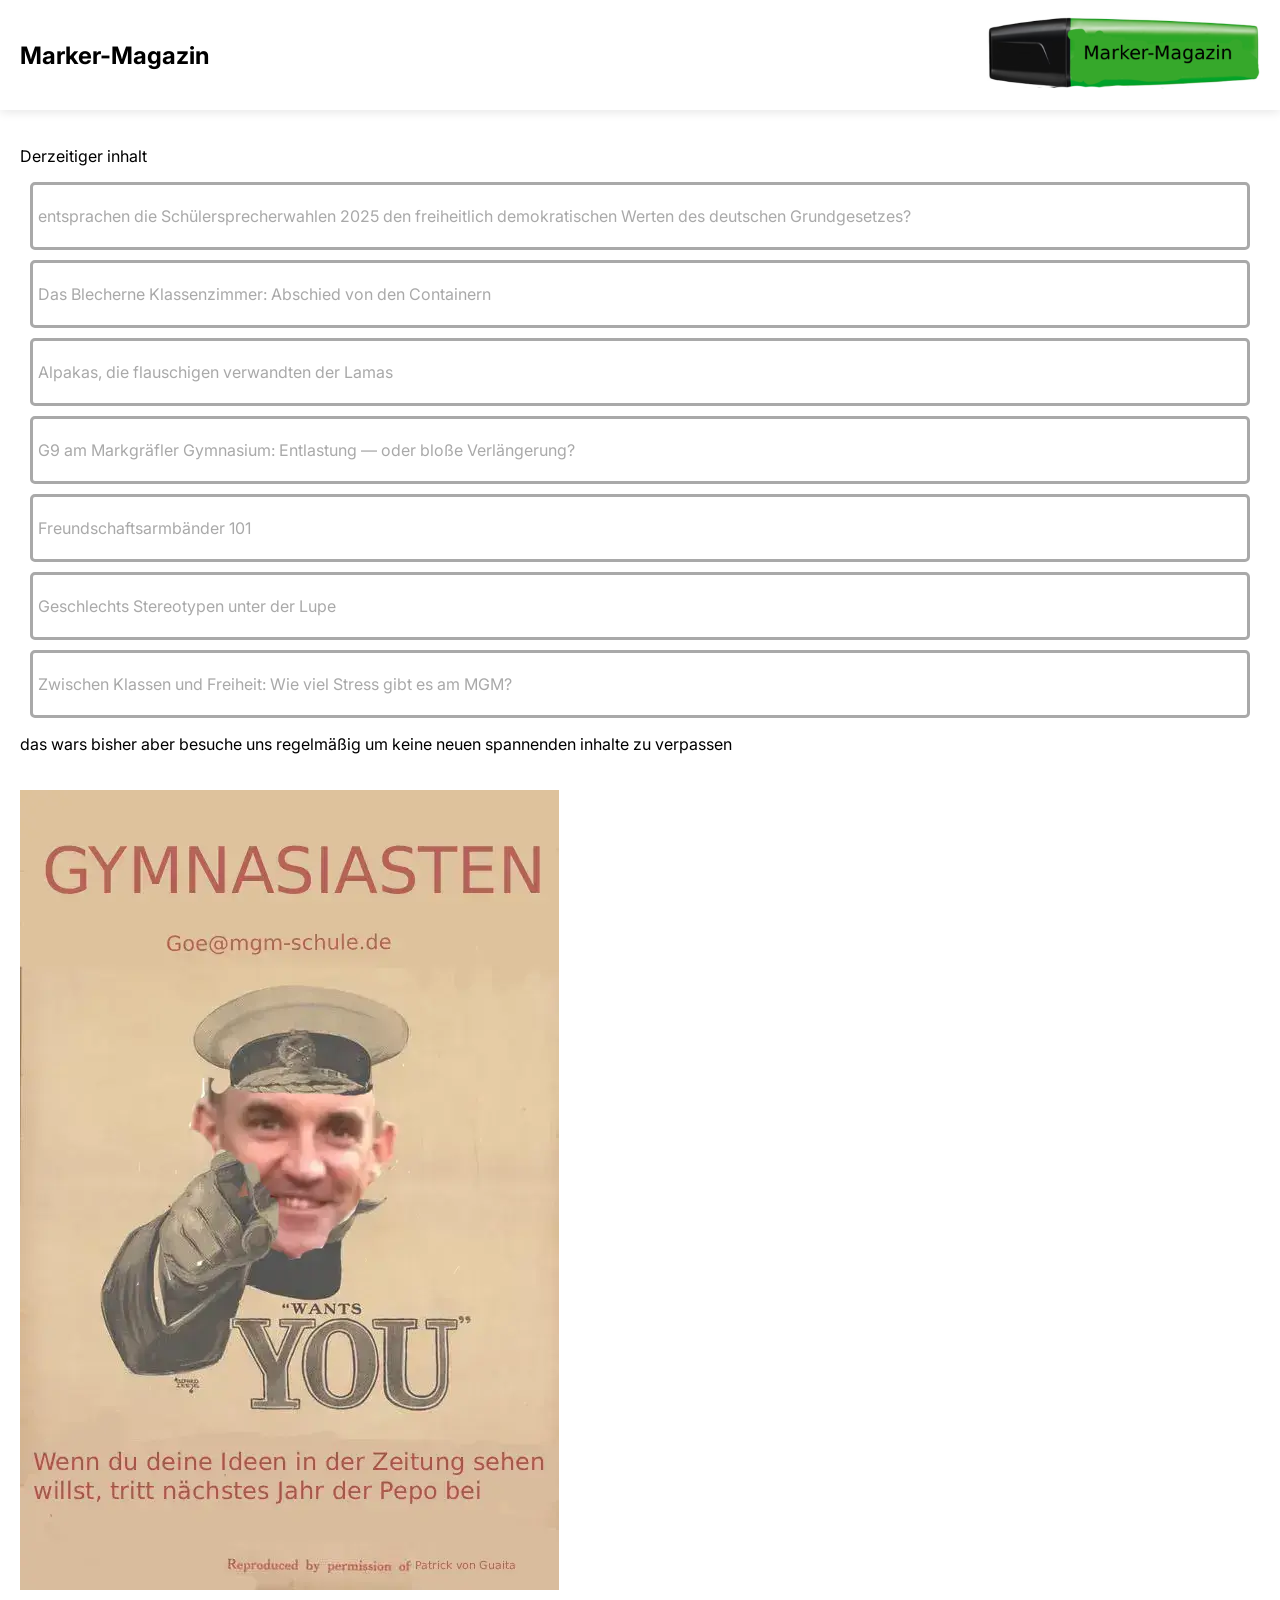
<file: index.html>
<!DOCTYPE html>
<html lang="de">
<head>
    <link href="https://fonts.googleapis.com/css2?family=Inter:wght@300;400;600&display=swap" rel="stylesheet">
    <meta charset="UTF-8">
    <meta http-equiv="X-UA-Compatible" content="IE=edge">
    <meta name="viewport" content="width=device-width, initial-scale=1.0">
    <title>Marker-Magazin</title>
    <link rel="stylesheet" href="Markermayo.css">
</head>

<body>

    <header>
        <h1>Marker-Magazin</h1>
        <img src="STABILO (2).jfif" alt="Marker-Magazin Logo" class="logo">
    </header>
    <main>
        <p>Derzeitiger inhalt</p>
                <div class="roundBox" onclick="window.location.href='schülersprecherwahlen25demokratischproblematisch.html'">
                    <p>entsprachen die Schülersprecherwahlen 2025 den freiheitlich demokratischen Werten des deutschen Grundgesetzes? </p>
                </div>
                <div class="roundBox" onclick="window.location.href='Dasblecherneklassenzimmer.html'">
                    <p> Das Blecherne Klassenzimmer: Abschied von den Containern</p>
                </div>
                <div class="roundBox" onclick="window.location.href='ALPAKAS.html'">
                    <p> Alpakas, die flauschigen verwandten der Lamas</p>
                </div>
                <div class="roundBox" onclick="window.location.href='G9ammgm.html'">
                    <p> G9 am Markgräfler Gymnasium: Entlastung — oder bloße Verlängerung?</p>
                </div>
                <div class="roundBox" onclick="window.location.href='freundschaftsarmband.html'">
                    <p>Freundschaftsarmbänder 101 </p>
                </div>
                <div class="roundBox" onclick="window.location.href='GeschlechtbasierteStereotypenunterderLupe.html'">
                    <p>Geschlechts Stereotypen unter der Lupe</p>
                </div>
                <!--<div class="roundBox" onclick="window.location.href='stimmendiebewegen.html'">
                    <p>Stimmen die bewegen</p>
                </div>-->
                <div class="roundBox" onclick="window.location.href='Stressammgm.html'">
                    <p>Zwischen Klassen und Freiheit: Wie viel Stress gibt es am MGM?</p>
                </div>
                <p>das wars bisher aber besuche uns regelmäßig um keine neuen spannenden inhalte zu verpassen</p>
        <img src="Britons. Join Your Country's Army!.jpg.jfif"
            alt="meme"
            class="side-image">



    
    </main>
</body>
</html>
</file>
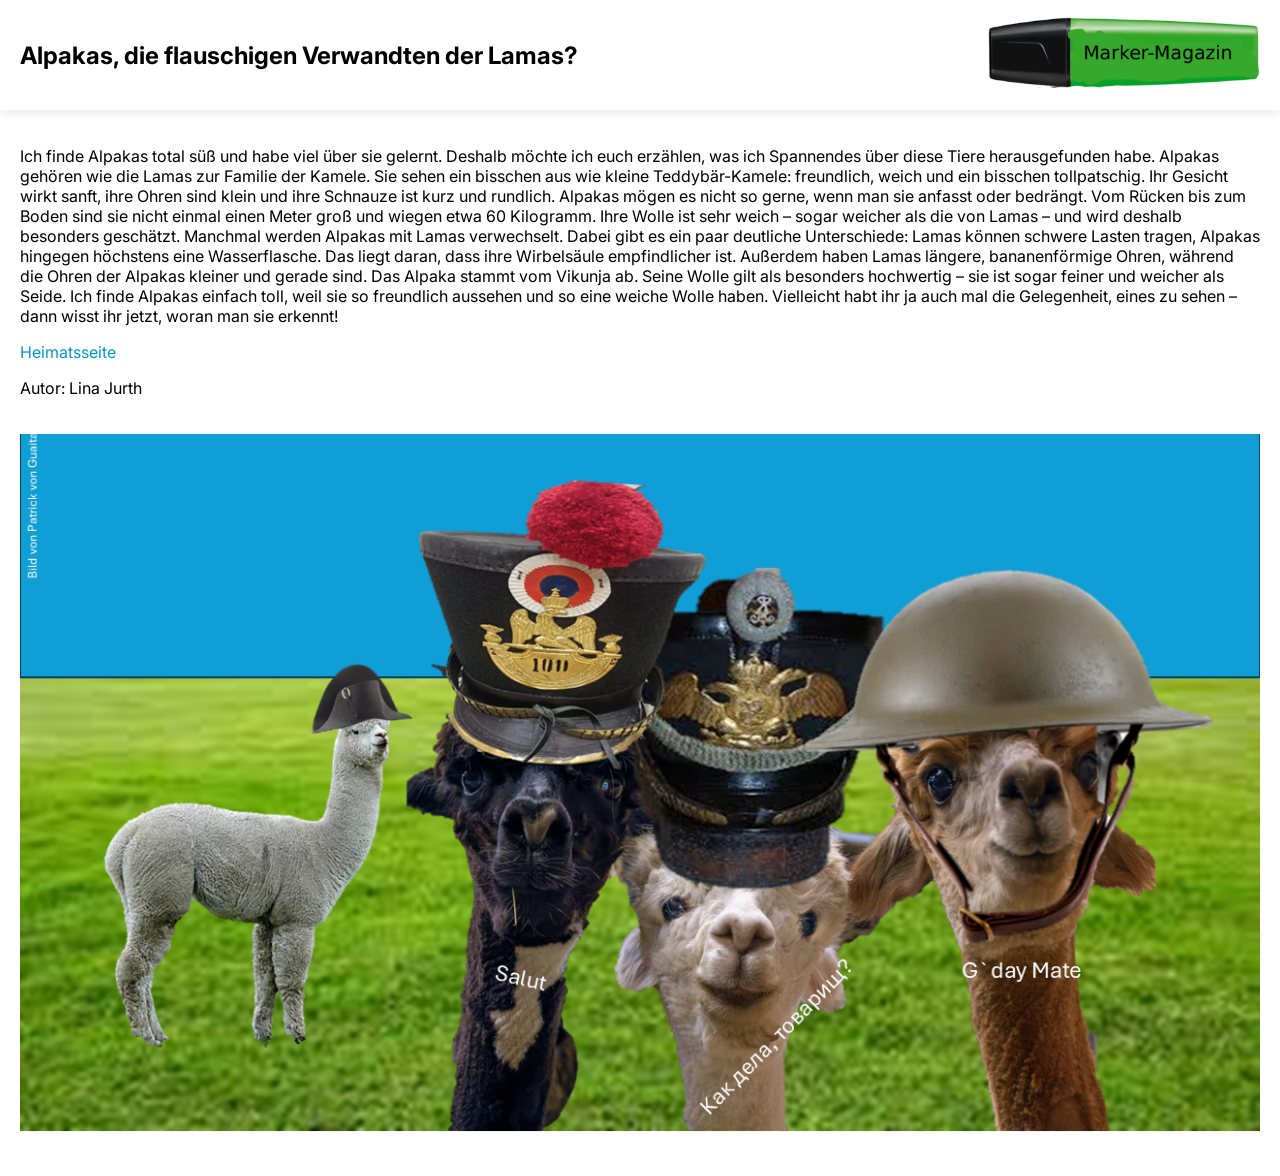
<file: ALPAKAS.HTML>
<!DOCTYPE html>
<html lang="de">
<head>
    <link href="https://fonts.googleapis.com/css2?family=Inter:wght@300;400;600&display=swap" rel="stylesheet">
    <meta charset="UTF-8">
    <meta http-equiv="X-UA-Compatible" content="IE=edge">
    <meta name="viewport" content="width=device-width, initial-scale=1.0">
    <title>Alpakas</title>
    <link rel="stylesheet" href="Markermayo.css">
</head>

<body>

    <header>
        <h1>Alpakas, die flauschigen Verwandten der Lamas?</h1>
        <img src="STABILO (2).jfif" alt="Marker-Magazin Logo" class="logo">
    </header>

    <main>
        <p>Ich finde Alpakas total süß und habe viel über sie gelernt. Deshalb möchte ich euch erzählen, was ich Spannendes über diese Tiere herausgefunden habe.
            Alpakas gehören wie die Lamas zur Familie der Kamele. Sie sehen ein bisschen aus wie kleine Teddybär-Kamele: freundlich, weich und ein bisschen tollpatschig. Ihr Gesicht wirkt sanft, ihre Ohren sind klein und ihre Schnauze ist kurz und rundlich.
            Alpakas mögen es nicht so gerne, wenn man sie anfasst oder bedrängt. Vom Rücken bis zum Boden sind sie nicht einmal einen Meter groß und wiegen etwa 60 Kilogramm. Ihre Wolle ist sehr weich – sogar weicher als die von Lamas – und wird deshalb besonders geschätzt.
            Manchmal werden Alpakas mit Lamas verwechselt. Dabei gibt es ein paar deutliche Unterschiede:
            Lamas können schwere Lasten tragen, Alpakas hingegen höchstens eine Wasserflasche. Das liegt daran, dass ihre Wirbelsäule empfindlicher ist. Außerdem haben Lamas längere, bananenförmige Ohren, während die Ohren der Alpakas kleiner und gerade sind.
            Das Alpaka stammt vom Vikunja ab. Seine Wolle gilt als besonders hochwertig – sie ist sogar feiner und weicher als Seide.
            Ich finde Alpakas einfach toll, weil sie so freundlich aussehen und so eine weiche Wolle haben. Vielleicht habt ihr ja auch mal die Gelegenheit, eines zu sehen – dann wisst ihr jetzt, woran man sie erkennt!
            </p>

        <p><a href = "Marker-Magazin.html"> Heimatsseite</a></p>
        <p>Autor: Lina Jurth</p>
        <img src="NAPOLEONDASALPAKA.png"
        alt="meme"
        class="side-image">


    </main>

</body>
</html>
</file>
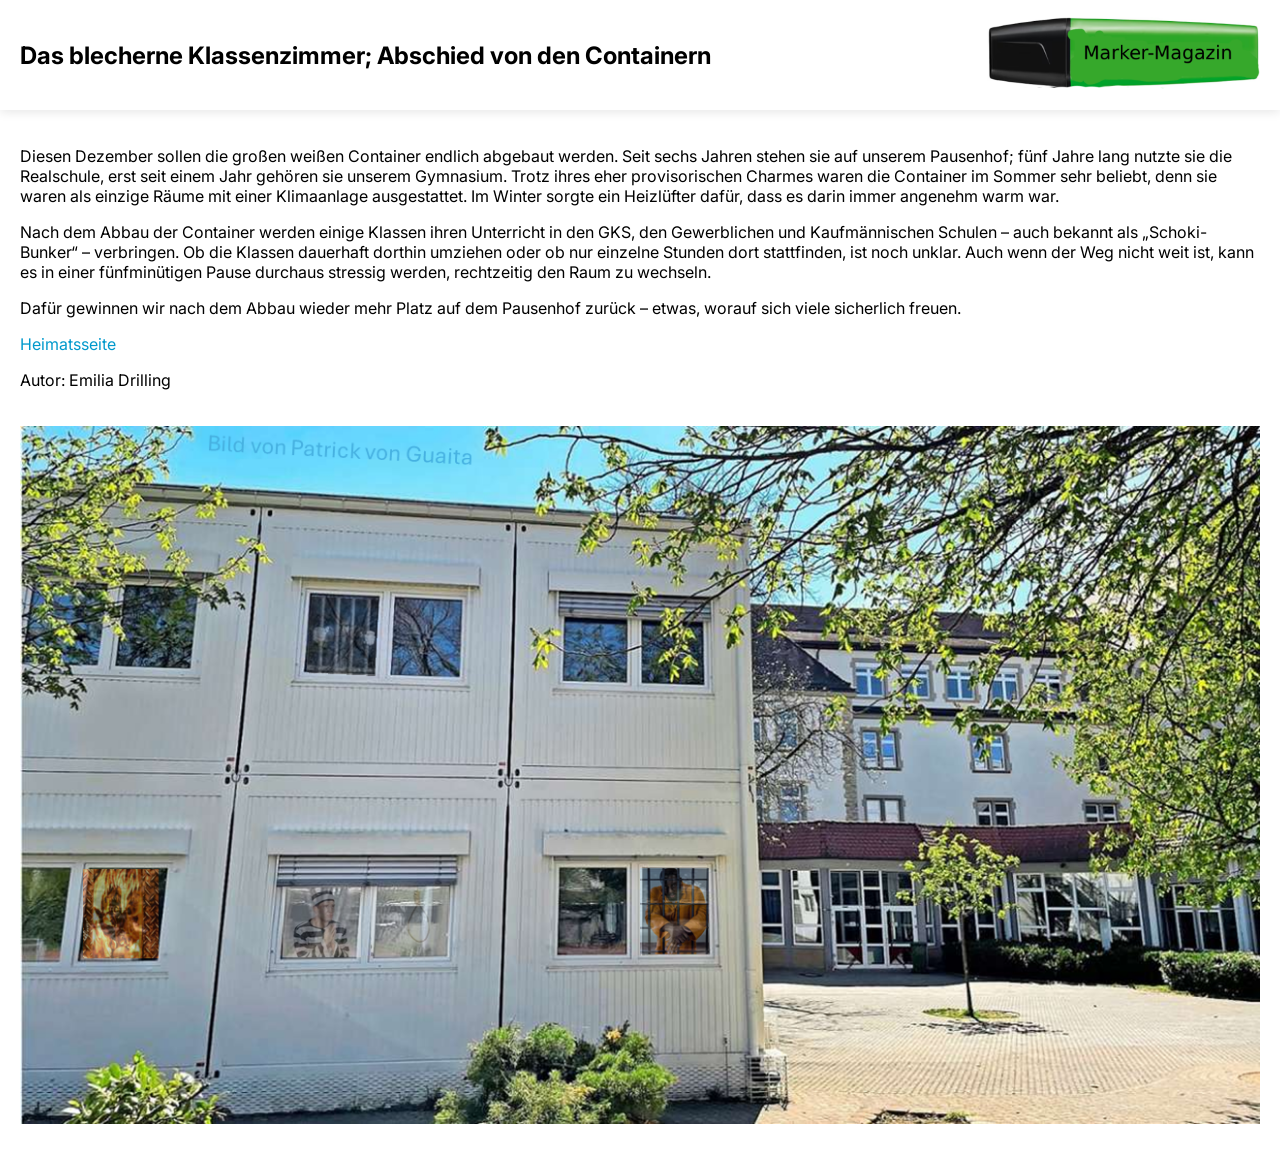
<file: Dasblecherneklassenzimmer.html>
<!DOCTYPE html>
<html lang="de">
<head>
    <link href="https://fonts.googleapis.com/css2?family=Inter:wght@300;400;600&display=swap" rel="stylesheet">
    <meta charset="UTF-8">
    <meta http-equiv="X-UA-Compatible" content="IE=edge">
    <meta name="viewport" content="width=device-width, initial-scale=1.0">
    <title>Das blecherne Klassenzimmer;Abschied von den Containern</title>
    <link rel="stylesheet" href="Markermayo.css">
</head>

<body>

    <header>
        <h1>Das blecherne Klassenzimmer; Abschied von den Containern</h1>
        <img src="STABILO (2).jfif" alt="Marker-Magazin Logo" class="logo">
    </header>

    <main>

        <p>Diesen Dezember sollen die großen weißen Container endlich abgebaut werden. Seit sechs Jahren stehen sie auf unserem Pausenhof; fünf Jahre lang nutzte sie die Realschule, erst seit einem Jahr gehören sie unserem Gymnasium. Trotz ihres eher provisorischen Charmes waren die Container im Sommer sehr beliebt, denn sie waren als einzige Räume mit einer Klimaanlage ausgestattet. Im Winter sorgte ein Heizlüfter dafür, dass es darin immer angenehm warm war.</p>
        <p>Nach dem Abbau der Container werden einige Klassen ihren Unterricht in den GKS, den Gewerblichen und Kaufmännischen Schulen – auch bekannt als „Schoki-Bunker“ – verbringen. Ob die Klassen dauerhaft dorthin umziehen oder ob nur einzelne Stunden dort stattfinden, ist noch unklar. Auch wenn der Weg nicht weit ist, kann es in einer fünfminütigen Pause durchaus stressig werden, rechtzeitig den Raum zu wechseln.</p>
        <p>Dafür gewinnen wir nach dem Abbau wieder mehr Platz auf dem Pausenhof zurück – etwas, worauf sich viele sicherlich freuen.</p>
        <p><a href = "Marker-Magazin.html"> Heimatsseite</a></p>
        <p>Autor: Emilia Drilling</p>
        <img src="DERBUNKER.png"
        alt="meme"
        class="side-image">



    </main>

</body>
</html>
</file>
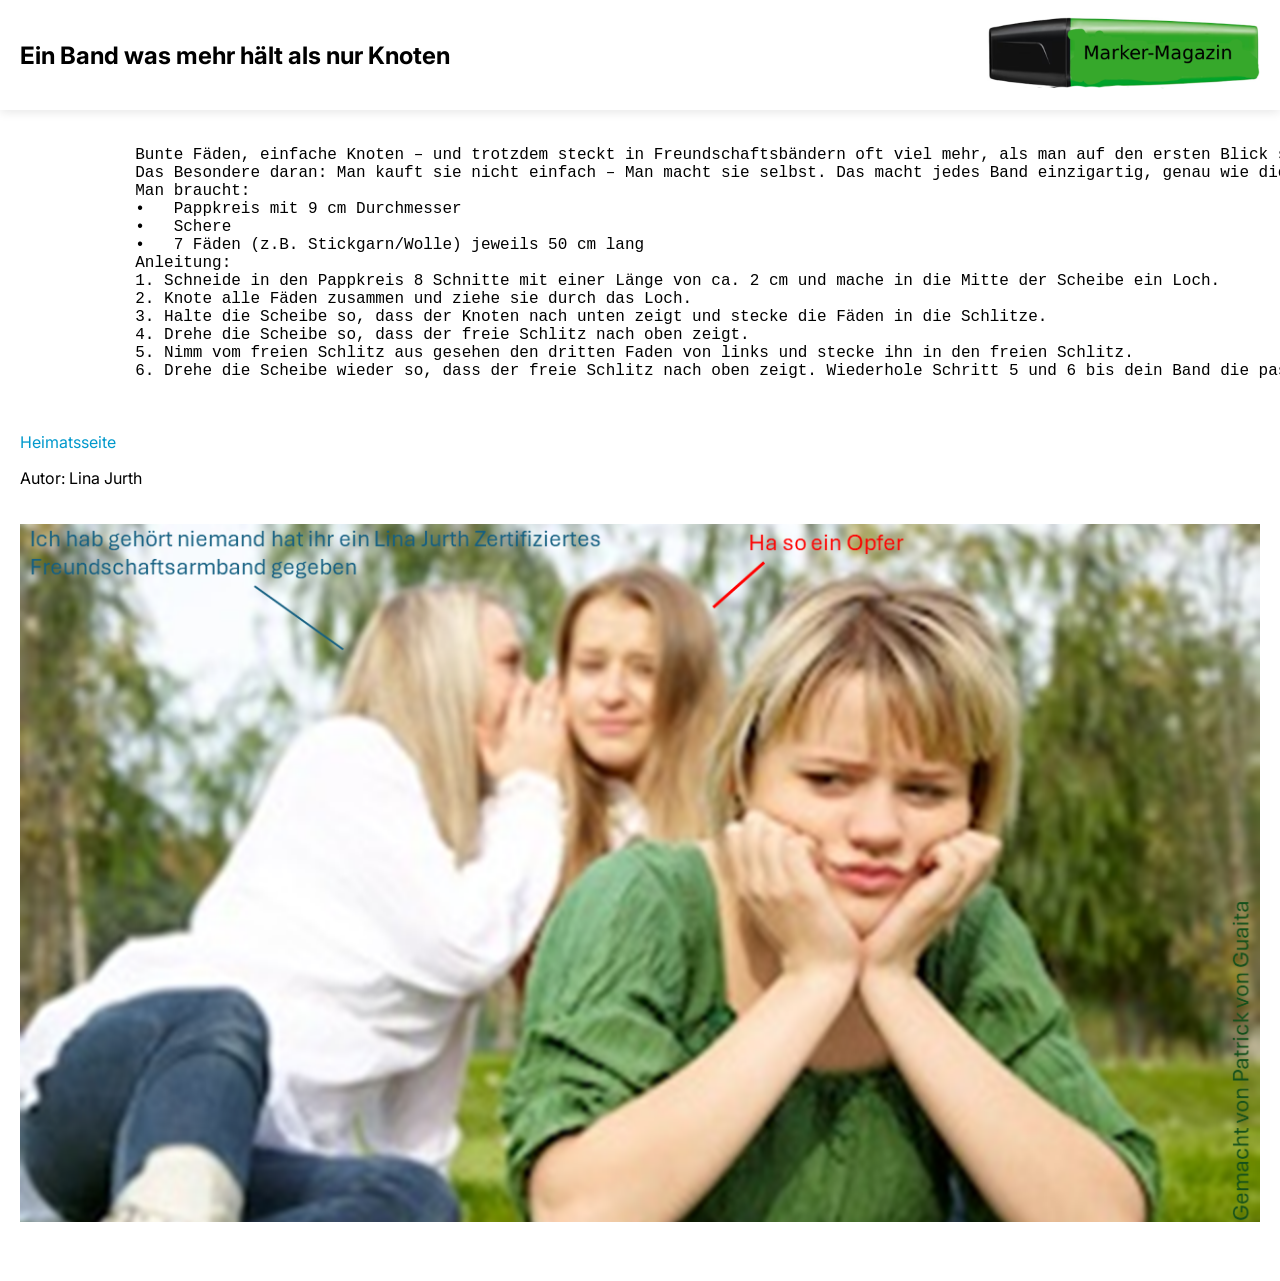
<file: freundschaftsarmband.html>
<!DOCTYPE html>
<html lang="de">
<head>
    <link href="https://fonts.googleapis.com/css2?family=Inter:wght@300;400;600&display=swap" rel="stylesheet">
    <meta charset="UTF-8">
    <meta http-equiv="X-UA-Compatible" content="IE=edge">
    <meta name="viewport" content="width=device-width, initial-scale=1.0">
    <title>Freundschaftsarmband 101</title>
    <link rel="stylesheet" href="Markermayo.css">
</head>

<body>

    <header>
        <h1>Ein Band was mehr hält als nur Knoten</h1>
        <img src="STABILO (2).jfif" alt="Marker-Magazin Logo" class="logo">
    </header>

    <main>
        <pre style= "font-size: 16px;">
            Bunte Fäden, einfache Knoten – und trotzdem steckt in Freundschaftsbändern oft viel mehr, als man auf den ersten Blick sieht. Sie sind nicht nur ein schönes Accessoire, sondern ein echtes Zeichen von Zusammenhalt, Vertrauen und Erinnerungen.
            Das Besondere daran: Man kauft sie nicht einfach – Man macht sie selbst. Das macht jedes Band einzigartig, genau wie die Freundschaft selbst. 
            Man braucht:
            •	Pappkreis mit 9 cm Durchmesser 
            •	Schere 
            •	7 Fäden (z.B. Stickgarn/Wolle) jeweils 50 cm lang 
            Anleitung:
            1. Schneide in den Pappkreis 8 Schnitte mit einer Länge von ca. 2 cm und mache in die Mitte der Scheibe ein Loch.
            2. Knote alle Fäden zusammen und ziehe sie durch das Loch. 
            3. Halte die Scheibe so, dass der Knoten nach unten zeigt und stecke die Fäden in die Schlitze.
            4. Drehe die Scheibe so, dass der freie Schlitz nach oben zeigt.
            5. Nimm vom freien Schlitz aus gesehen den dritten Faden von links und stecke ihn in den freien Schlitz. 
            6. Drehe die Scheibe wieder so, dass der freie Schlitz nach oben zeigt. Wiederhole Schritt 5 und 6 bis dein Band die passende Länge erreicht hat.
            
            </pre>
        <p><a href = "Marker-Magazin.html"> Heimatsseite</a></p>
        <p>Autor: Lina Jurth</p>
        <img src="Friends.png"
        alt="meme"
        class="side-image">


    </main>

</body>
</html>
</file>
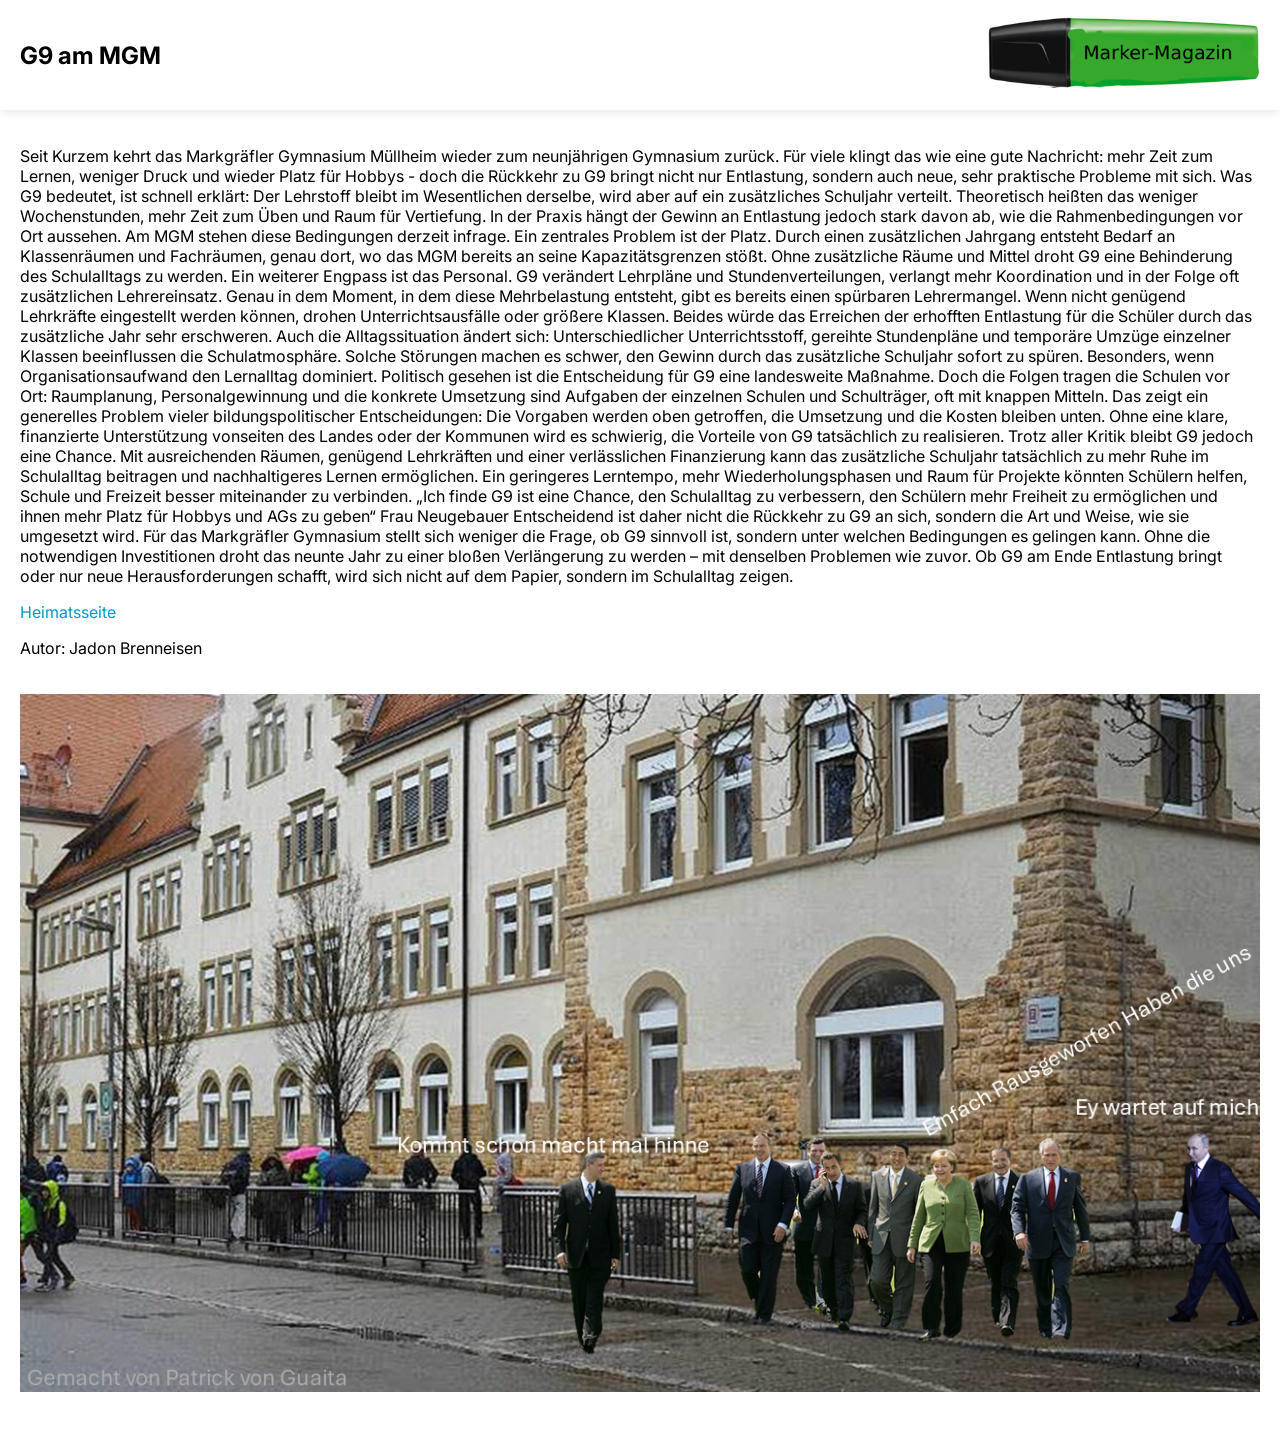
<file: G9ammgm.html>
<!DOCTYPE html>
<html lang="de">
<head>
    <link href="https://fonts.googleapis.com/css2?family=Inter:wght@300;400;600&display=swap" rel="stylesheet">
    <meta charset="UTF-8">
    <meta http-equiv="X-UA-Compatible" content="IE=edge">
    <meta name="viewport" content="width=device-width, initial-scale=1.0">
    <title>G9ammgm</title>
    <link rel="stylesheet" href="Markermayo.css">
</head>

<body>

    <header>
        <h1>G9 am MGM</h1>
        <img src="STABILO (2).jfif" alt="Marker-Magazin Logo" class="logo">
    </header>

    <main>
        <p>Seit Kurzem kehrt das Markgräfler Gymnasium Müllheim wieder zum neunjährigen Gymnasium zurück. Für viele klingt das wie eine gute Nachricht: mehr Zeit zum Lernen, weniger Druck und wieder Platz für Hobbys - doch die Rückkehr zu G9 bringt nicht nur Entlastung, sondern auch neue, sehr praktische Probleme mit sich. 
            Was G9 bedeutet, ist schnell erklärt: Der Lehrstoff bleibt im Wesentlichen derselbe, wird aber auf ein zusätzliches Schuljahr verteilt. Theoretisch heißten das weniger Wochenstunden, mehr Zeit zum Üben und Raum für Vertiefung. In der Praxis hängt der Gewinn an Entlastung jedoch stark davon ab, wie die Rahmenbedingungen vor Ort aussehen. Am MGM stehen diese Bedingungen derzeit infrage. 
            Ein zentrales Problem ist der Platz. Durch einen zusätzlichen Jahrgang entsteht Bedarf an Klassenräumen und Fachräumen, genau dort, wo das MGM bereits an seine Kapazitätsgrenzen stößt. Ohne zusätzliche Räume und Mittel droht G9 eine Behinderung des Schulalltags zu werden. Ein weiterer Engpass ist das Personal. G9 verändert Lehrpläne und Stundenverteilungen, verlangt mehr Koordination und in der Folge oft zusätzlichen Lehrereinsatz. Genau in dem Moment, in dem diese Mehrbelastung entsteht, gibt es bereits einen spürbaren Lehrermangel. Wenn nicht genügend Lehrkräfte eingestellt werden können, drohen Unterrichtsausfälle oder größere Klassen. Beides würde das Erreichen der erhofften Entlastung für die Schüler durch das zusätzliche Jahr sehr erschweren. 
            Auch die Alltagssituation ändert sich: Unterschiedlicher Unterrichtsstoff, gereihte Stundenpläne und temporäre Umzüge einzelner Klassen beeinflussen die Schulatmosphäre. Solche Störungen machen es schwer, den Gewinn durch das zusätzliche Schuljahr sofort zu spüren. Besonders, wenn Organisationsaufwand den Lernalltag dominiert. Politisch gesehen ist die Entscheidung für G9 eine landesweite Maßnahme. Doch die Folgen tragen die Schulen vor Ort: Raumplanung, Personalgewinnung und die konkrete Umsetzung sind Aufgaben der einzelnen Schulen und Schulträger, oft mit knappen Mitteln. Das zeigt ein generelles Problem vieler bildungspolitischer Entscheidungen: Die Vorgaben werden oben getroffen, die Umsetzung und die Kosten bleiben unten. Ohne eine klare, finanzierte Unterstützung vonseiten des Landes oder der Kommunen wird es schwierig, die Vorteile von G9 tatsächlich zu realisieren. 
            Trotz aller Kritik bleibt G9 jedoch eine Chance. Mit ausreichenden Räumen, genügend Lehrkräften und einer verlässlichen Finanzierung kann das zusätzliche Schuljahr tatsächlich zu mehr Ruhe im Schulalltag beitragen und nachhaltigeres Lernen ermöglichen. Ein geringeres Lerntempo, mehr Wiederholungsphasen und Raum für Projekte könnten Schülern helfen, Schule und Freizeit besser miteinander zu verbinden.
            „Ich finde G9 ist eine Chance, den Schulalltag zu verbessern, den Schülern mehr Freiheit zu ermöglichen und ihnen mehr Platz für Hobbys und AGs zu geben“ 
            Frau Neugebauer
            Entscheidend ist daher nicht die Rückkehr zu G9 an sich, sondern die Art und Weise, wie sie umgesetzt wird. Für das Markgräfler Gymnasium stellt sich weniger die Frage, ob G9 sinnvoll ist, sondern unter welchen Bedingungen es gelingen kann. Ohne die notwendigen Investitionen droht das neunte Jahr zu einer bloßen Verlängerung zu werden – mit denselben Problemen wie zuvor. Ob G9 am Ende Entlastung bringt oder nur neue Herausforderungen schafft, wird sich nicht auf dem Papier, sondern im Schulalltag zeigen.
            </p>

        <p><a href = "Marker-Magazin.html"> Heimatsseite</a></p>
        <p>Autor: Jadon Brenneisen</p>
        <img src="G8raus.png"
        alt="meme"
        class="side-image">


    </main>

</body>
</html>
</file>
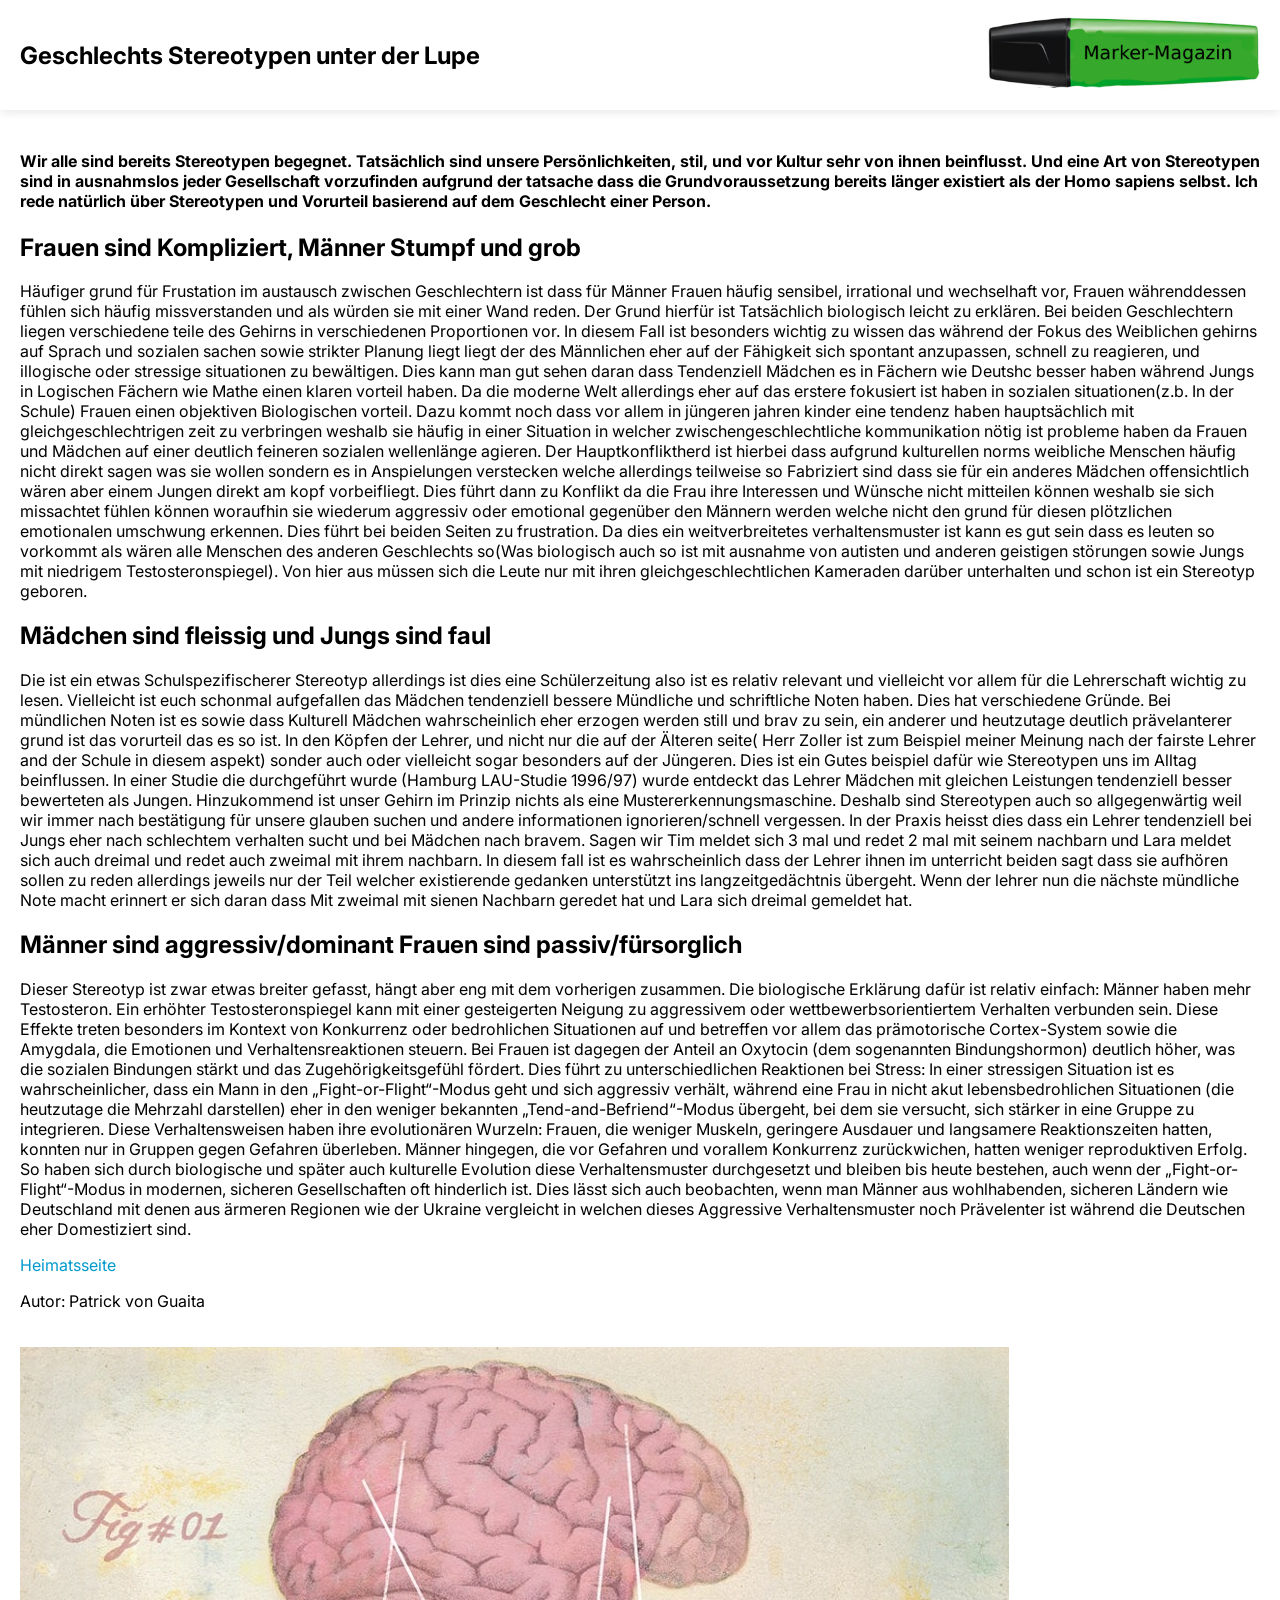
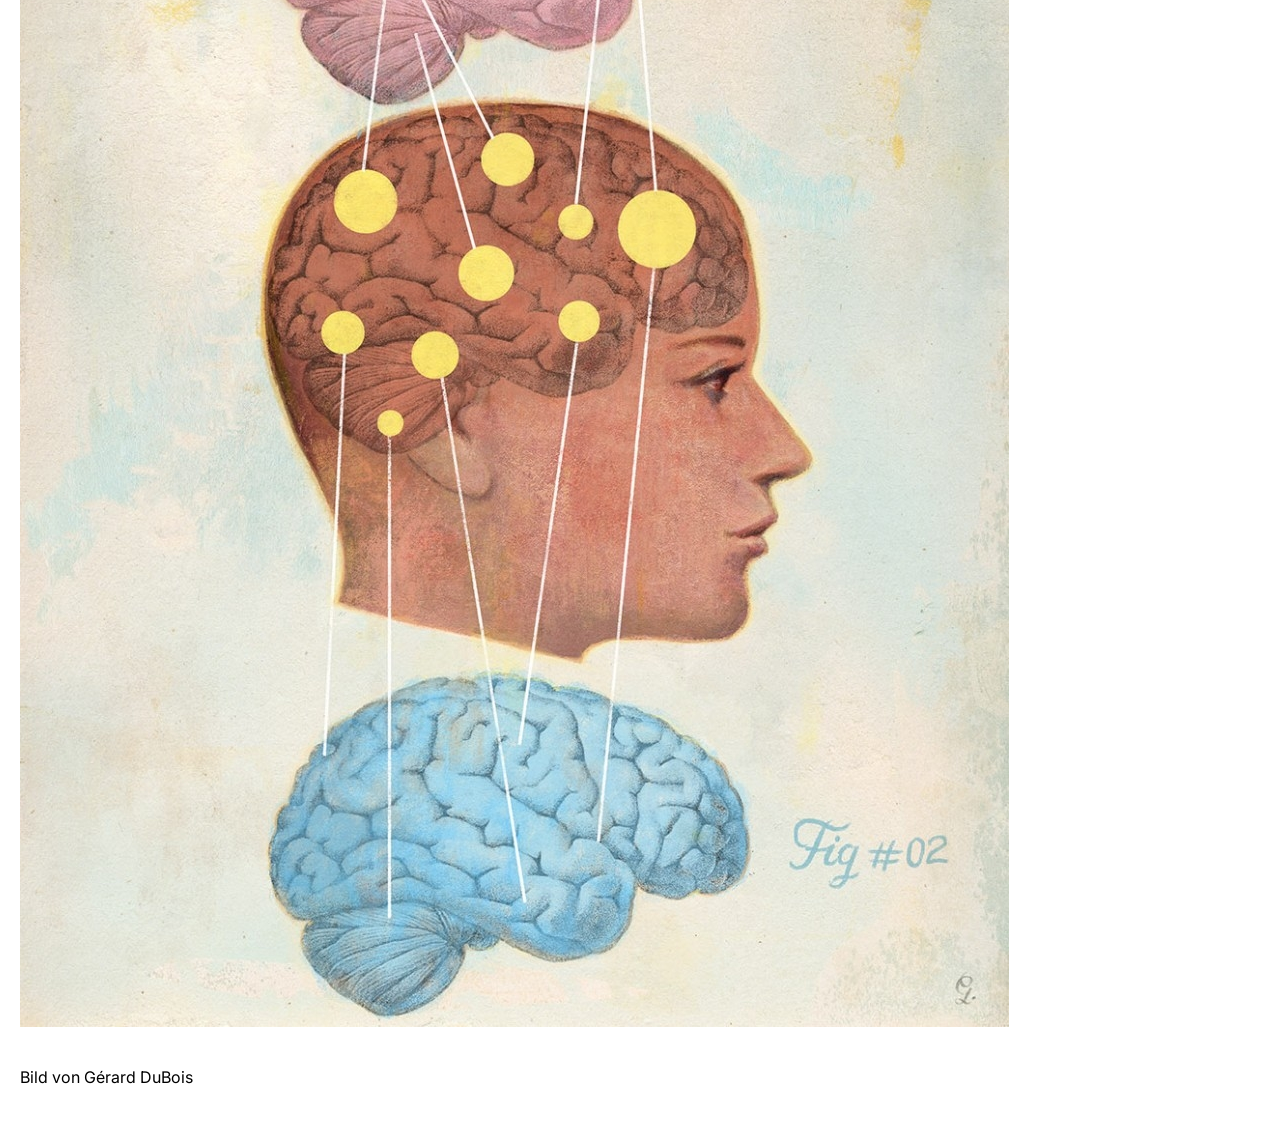
<file: GeschlechtbasierteStereotypenunterderLupe.html>
<!DOCTYPE html>
<html lang="de">
<head>
    <link href="https://fonts.googleapis.com/css2?family=Inter:wght@300;400;600&display=swap" rel="stylesheet">
    <meta charset="UTF-8">
    <meta http-equiv="X-UA-Compatible" content="IE=edge">
    <meta name="viewport" content="width=device-width, initial-scale=1.0">
    <title>Geschlechts Stereotypen under der Lupe</title>
    <link rel="stylesheet" href="Markermayo.css">
</head>

<body>

    <header>
        <h1>Geschlechts Stereotypen unter der Lupe</h1>
        <img src="STABILO (2).jfif" alt="Marker-Magazin Logo" class="logo">
    </header>

    <main>
        <h4>Wir alle sind bereits Stereotypen begegnet. Tatsächlich sind unsere Persönlichkeiten, stil, und vor Kultur 
            sehr von ihnen beinflusst. Und eine Art von Stereotypen sind in ausnahmslos jeder Gesellschaft vorzufinden aufgrund
            der tatsache dass die Grundvoraussetzung bereits länger existiert als der Homo sapiens selbst.
            Ich rede natürlich über Stereotypen und Vorurteil basierend auf dem Geschlecht einer Person.
        </h4>
        <h2>Frauen sind Kompliziert, Männer Stumpf und grob</h2>
        <p>Häufiger grund für Frustation im austausch zwischen Geschlechtern ist dass für Männer Frauen häufig sensibel, irrational und wechselhaft vor, Frauen währenddessen fühlen sich
            häufig missverstanden und als würden sie mit einer Wand reden. Der Grund hierfür ist Tatsächlich
            biologisch leicht zu erklären. Bei beiden Geschlechtern liegen verschiedene teile des Gehirns in verschiedenen Proportionen vor.
            In diesem Fall ist besonders wichtig zu wissen das während der Fokus des Weiblichen gehirns auf Sprach und sozialen sachen sowie strikter Planung liegt liegt der des Männlichen eher auf der Fähigkeit sich spontant anzupassen, schnell zu reagieren,
            und illogische oder stressige situationen zu bewältigen. Dies kann man gut sehen daran dass Tendenziell Mädchen es in Fächern wie Deutshc besser haben während Jungs in Logischen Fächern wie Mathe einen klaren vorteil haben. Da die moderne Welt allerdings eher auf das erstere fokusiert ist haben in sozialen situationen(z.b. In der Schule) Frauen einen objektiven Biologischen vorteil.
            Dazu kommt noch dass vor allem in jüngeren jahren kinder eine tendenz haben hauptsächlich mit gleichgeschlechtrigen zeit zu verbringen weshalb sie häufig in einer Situation in welcher zwischengeschlechtliche kommunikation nötig ist probleme haben da Frauen und Mädchen auf einer deutlich feineren sozialen wellenlänge agieren.
            Der Hauptkonfliktherd ist hierbei dass aufgrund kulturellen norms weibliche Menschen häufig nicht direkt sagen was sie wollen sondern es in Anspielungen verstecken welche allerdings teilweise so Fabriziert sind dass sie für ein anderes Mädchen offensichtlich wären aber einem Jungen direkt am kopf vorbeifliegt.
            Dies führt dann zu Konflikt da die Frau ihre Interessen und Wünsche nicht mitteilen können weshalb sie sich missachtet fühlen können woraufhin sie wiederum aggressiv oder emotional gegenüber den Männern werden welche nicht den grund für diesen plötzlichen emotionalen umschwung erkennen.
            Dies führt bei beiden Seiten zu frustration. Da dies ein weitverbreitetes verhaltensmuster ist kann es gut sein dass es leuten so vorkommt als wären alle Menschen des anderen Geschlechts so(Was biologisch auch so ist mit ausnahme von autisten und anderen geistigen störungen sowie Jungs mit niedrigem Testosteronspiegel).
            Von hier aus müssen sich die Leute nur mit ihren gleichgeschlechtlichen Kameraden darüber unterhalten und schon ist ein Stereotyp geboren.
        </p>
        <h2>Mädchen sind fleissig und Jungs sind faul</h2>
        <p> Die ist ein etwas Schulspezifischerer Stereotyp allerdings ist dies eine Schülerzeitung also ist es relativ relevant und vielleicht vor allem für die Lehrerschaft wichtig zu lesen.
            Vielleicht ist euch schonmal aufgefallen das Mädchen tendenziell bessere Mündliche und schriftliche Noten haben. Dies hat verschiedene Gründe. Bei mündlichen Noten ist es sowie dass Kulturell Mädchen wahrscheinlich eher erzogen werden still und brav zu sein,
            ein anderer und heutzutage deutlich prävelanterer grund ist das vorurteil das es so ist. In den Köpfen der Lehrer, und nicht nur die auf der Älteren seite( Herr Zoller ist zum Beispiel meiner Meinung nach der fairste Lehrer and der Schule in diesem aspekt) sonder auch oder vielleicht sogar besonders auf der Jüngeren.
            Dies ist ein Gutes beispiel dafür wie Stereotypen uns im Alltag beinflussen. In einer Studie die durchgeführt wurde (Hamburg LAU-Studie 1996/97) wurde entdeckt das Lehrer Mädchen mit gleichen Leistungen tendenziell besser bewerteten als Jungen.
            Hinzukommend ist unser Gehirn im Prinzip nichts als eine Mustererkennungsmaschine. Deshalb sind Stereotypen auch so allgegenwärtig weil wir immer nach bestätigung für unsere glauben suchen und andere informationen ignorieren/schnell vergessen.
            In der Praxis heisst dies dass ein Lehrer tendenziell bei Jungs eher nach schlechtem verhalten sucht und bei Mädchen nach bravem. Sagen wir Tim meldet sich 3 mal und redet 2 mal mit seinem nachbarn und Lara meldet sich auch dreimal und redet auch zweimal mit ihrem nachbarn.
            In diesem fall ist es wahrscheinlich dass der Lehrer ihnen im unterricht beiden sagt dass sie aufhören sollen zu reden allerdings jeweils nur der Teil welcher existierende gedanken unterstützt ins langzeitgedächtnis übergeht. Wenn der lehrer nun die nächste mündliche Note macht erinnert er sich daran dass Mit zweimal mit sienen Nachbarn geredet hat und Lara sich dreimal gemeldet hat.
        </p>
        <h2>Männer sind aggressiv/dominant Frauen sind passiv/fürsorglich</h2>

        <p>Dieser Stereotyp ist zwar etwas breiter gefasst, hängt aber eng mit dem vorherigen zusammen. Die biologische Erklärung dafür ist relativ einfach:  
            Männer haben mehr Testosteron. Ein erhöhter Testosteronspiegel kann mit einer gesteigerten Neigung zu aggressivem oder wettbewerbsorientiertem Verhalten verbunden sein.  
            Diese Effekte treten besonders im Kontext von Konkurrenz oder bedrohlichen Situationen auf und betreffen vor allem das prämotorische Cortex-System sowie die Amygdala, die Emotionen und Verhaltensreaktionen steuern.

            Bei Frauen ist dagegen der Anteil an Oxytocin (dem sogenannten Bindungshormon) deutlich höher, was die sozialen Bindungen stärkt und das Zugehörigkeitsgefühl fördert.  
            Dies führt zu unterschiedlichen Reaktionen bei Stress: In einer stressigen Situation ist es wahrscheinlicher, dass ein Mann in den „Fight-or-Flight“-Modus geht und sich aggressiv verhält,  
            während eine Frau in nicht akut lebensbedrohlichen Situationen (die heutzutage die Mehrzahl darstellen) eher in den weniger bekannten „Tend-and-Befriend“-Modus übergeht,  
            bei dem sie versucht, sich stärker in eine Gruppe zu integrieren.

            Diese Verhaltensweisen haben ihre evolutionären Wurzeln: Frauen, die weniger Muskeln, geringere Ausdauer und langsamere Reaktionszeiten hatten,  
            konnten nur in Gruppen gegen Gefahren überleben. Männer hingegen, die vor Gefahren und vorallem Konkurrenz zurückwichen, hatten weniger reproduktiven Erfolg.  
            So haben sich durch biologische und später auch kulturelle Evolution diese Verhaltensmuster durchgesetzt und bleiben bis heute bestehen, auch wenn der „Fight-or-Flight“-Modus  
            in modernen, sicheren Gesellschaften oft hinderlich ist. Dies lässt sich auch beobachten, wenn man Männer aus wohlhabenden, sicheren Ländern wie Deutschland mit denen aus ärmeren Regionen wie der Ukraine vergleicht in welchen dieses Aggressive Verhaltensmuster noch Prävelenter ist während die Deutschen eher Domestiziert sind.
        </p>
        <p><a href = "Marker-Magazin.html"> Heimatsseite</a></p>
        <p>Autor: Patrick von Guaita</p>
        <img src="two_minds_main.jpg"
        alt="meme"
        class="side-image">
        <p>Bild von Gérard DuBois</p>
    </main>

</body>
</html>
</file>
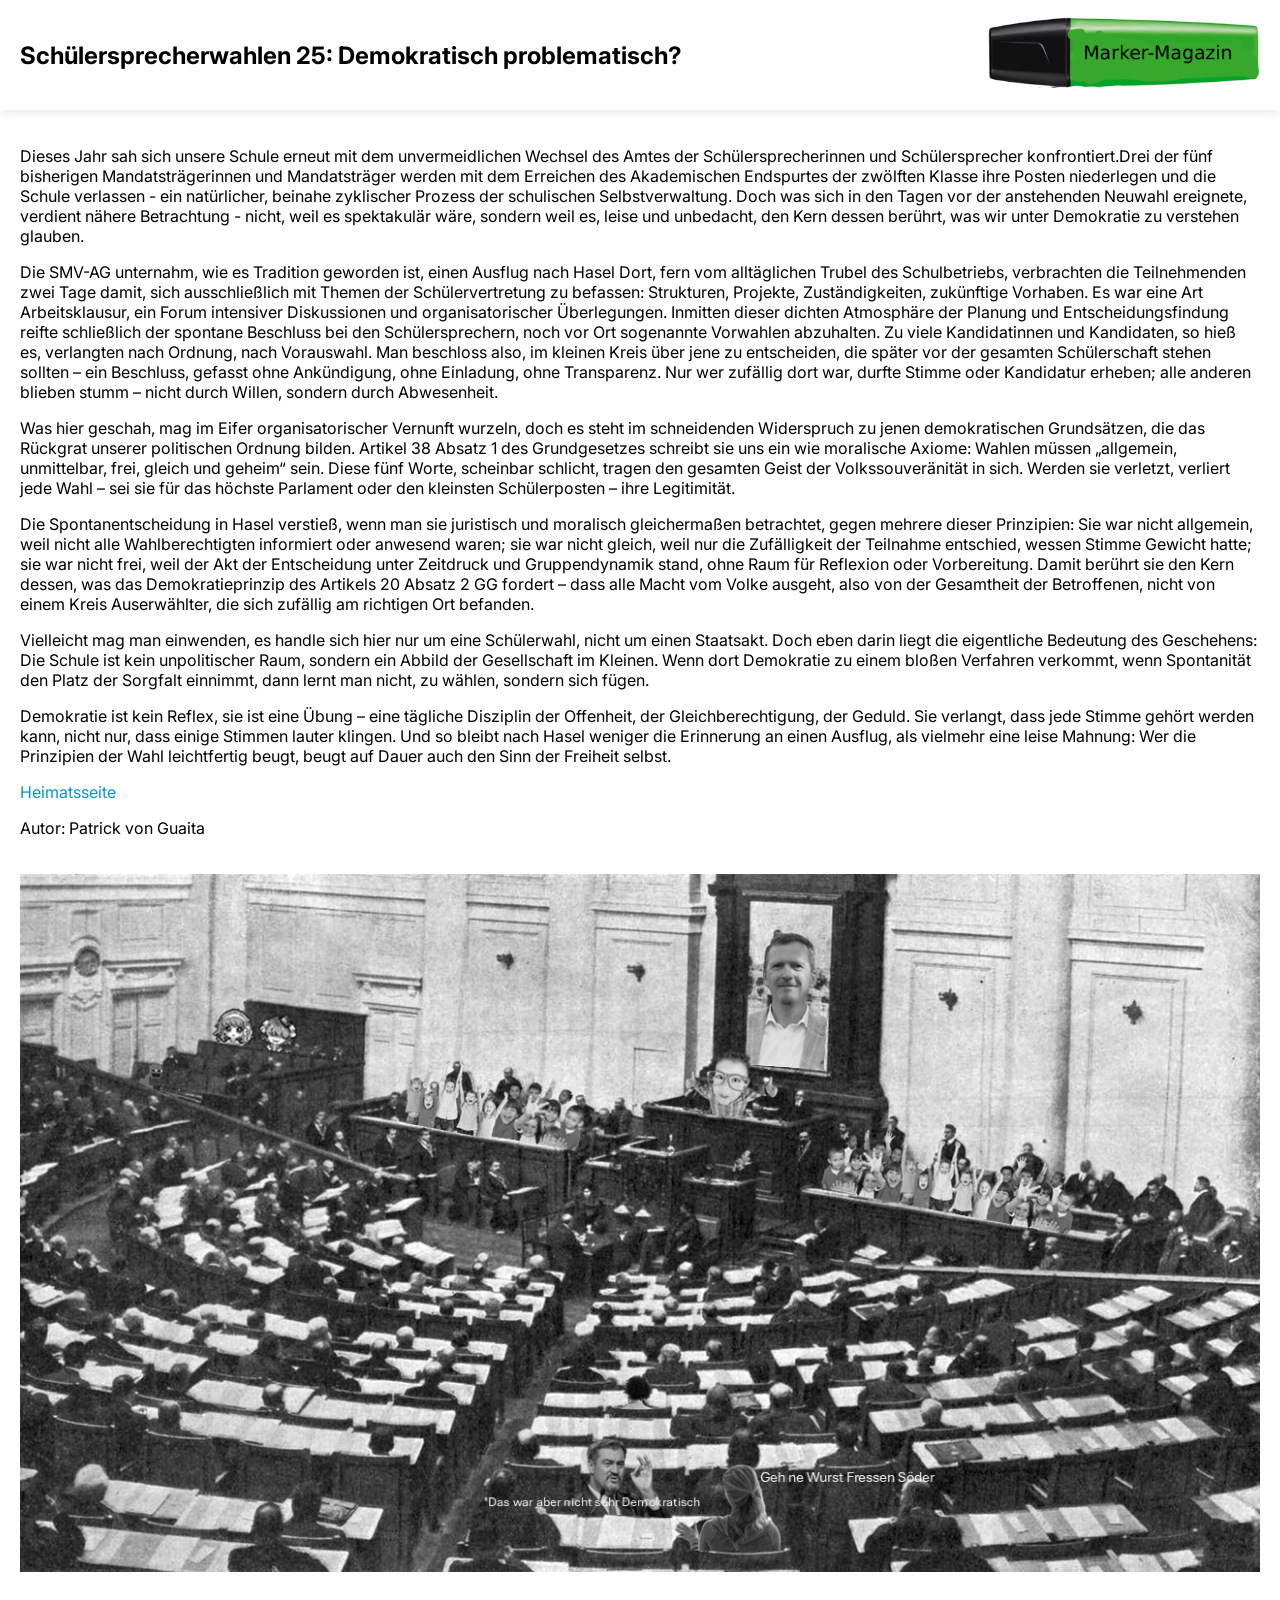
<file: schülersprecherwahlen25demokratischproblematisch.html>
<!DOCTYPE html>
<html lang="de">
<head>
    <link href="https://fonts.googleapis.com/css2?family=Inter:wght@300;400;600&display=swap" rel="stylesheet">
    <meta charset="UTF-8">
    <meta http-equiv="X-UA-Compatible" content="IE=edge">
    <meta name="viewport" content="width=device-width, initial-scale=1.0">
    <title>Schülersprecherwahlen 25:demokratisch problematisch?</title>
    <link rel="stylesheet" href="Markermayo.css">
</head>

<body>

    <header>
        <h1>Schülersprecherwahlen 25: Demokratisch problematisch?</h1>
        <img src="STABILO (2).jfif" alt="Marker-Magazin Logo" class="logo">
    </header>

    <main>

        <p>Dieses Jahr sah sich unsere Schule erneut mit dem unvermeidlichen Wechsel des Amtes der Schülersprecherinnen und Schülersprecher konfrontiert.Drei der fünf bisherigen Mandatsträgerinnen und Mandatsträger werden mit dem Erreichen des Akademischen Endspurtes der zwölften Klasse ihre Posten niederlegen und die Schule verlassen - ein natürlicher, beinahe zyklischer Prozess der schulischen Selbstverwaltung. Doch was sich in den Tagen vor der anstehenden Neuwahl ereignete, verdient nähere Betrachtung - nicht, weil es spektakulär wäre, sondern weil es, leise und unbedacht, den Kern dessen berührt, was wir unter Demokratie zu verstehen glauben.</p>
        <p>Die SMV-AG unternahm, wie es Tradition geworden ist, einen Ausflug nach Hasel Dort, fern vom alltäglichen Trubel des Schulbetriebs, verbrachten die Teilnehmenden zwei Tage damit, sich ausschließlich mit Themen der Schülervertretung zu befassen: Strukturen, Projekte, Zuständigkeiten, zukünftige Vorhaben. Es war eine Art Arbeitsklausur, ein Forum intensiver Diskussionen und organisatorischer Überlegungen. Inmitten dieser dichten Atmosphäre der Planung und Entscheidungsfindung reifte schließlich der spontane Beschluss bei den Schülersprechern, noch vor Ort sogenannte Vorwahlen abzuhalten. Zu viele Kandidatinnen und Kandidaten, so hieß es, verlangten nach Ordnung, nach Vorauswahl. Man beschloss also, im kleinen Kreis über jene zu entscheiden, die später vor der gesamten Schülerschaft stehen sollten – ein Beschluss, gefasst ohne Ankündigung, ohne Einladung, ohne Transparenz. Nur wer zufällig dort war, durfte Stimme oder Kandidatur erheben; alle anderen blieben stumm – nicht durch Willen, sondern durch Abwesenheit.</p>
        <p>Was hier geschah, mag im Eifer organisatorischer Vernunft wurzeln, doch es steht im schneidenden Widerspruch zu jenen demokratischen Grundsätzen, die das Rückgrat unserer politischen Ordnung bilden. Artikel 38 Absatz 1 des Grundgesetzes schreibt sie uns ein wie moralische Axiome: Wahlen müssen „allgemein, unmittelbar, frei, gleich und geheim“ sein. Diese fünf Worte, scheinbar schlicht, tragen den gesamten Geist der Volkssouveränität in sich. Werden sie verletzt, verliert jede Wahl – sei sie für das höchste Parlament oder den kleinsten Schülerposten – ihre Legitimität.</p>
        <p>Die Spontanentscheidung in Hasel verstieß, wenn man sie juristisch und moralisch gleichermaßen betrachtet, gegen mehrere dieser Prinzipien: Sie war nicht allgemein, weil nicht alle Wahlberechtigten informiert oder anwesend waren; sie war nicht gleich, weil nur die Zufälligkeit der Teilnahme entschied, wessen Stimme Gewicht hatte; sie war nicht frei, weil der Akt der Entscheidung unter Zeitdruck und Gruppendynamik stand, ohne Raum für Reflexion oder Vorbereitung. Damit berührt sie den Kern dessen, was das Demokratieprinzip des Artikels 20 Absatz 2 GG fordert – dass alle Macht vom Volke ausgeht, also von der Gesamtheit der Betroffenen, nicht von einem Kreis Auserwählter, die sich zufällig am richtigen Ort befanden.</p>
        <p>Vielleicht mag man einwenden, es handle sich hier nur um eine Schülerwahl, nicht um einen Staatsakt. Doch eben darin liegt die eigentliche Bedeutung des Geschehens: Die Schule ist kein unpolitischer Raum, sondern ein Abbild der Gesellschaft im Kleinen. Wenn dort Demokratie zu einem bloßen Verfahren verkommt, wenn Spontanität den Platz der Sorgfalt einnimmt, dann lernt man nicht, zu wählen, sondern sich fügen.</p>
        <p>Demokratie ist kein Reflex, sie ist eine Übung – eine tägliche Disziplin der Offenheit, der Gleichberechtigung, der Geduld. Sie verlangt, dass jede Stimme gehört werden kann, nicht nur, dass einige Stimmen lauter klingen. Und so bleibt nach Hasel weniger die Erinnerung an einen Ausflug, als vielmehr eine leise Mahnung: Wer die Prinzipien der Wahl leichtfertig beugt, beugt auf Dauer auch den Sinn der Freiheit selbst.</p>
        <p><a href = "Marker-Magazin.html"> Heimatsseite</a></p>
        <p>Autor: Patrick von Guaita</p>
                <img src="DemokratischProblematisch.png"
                alt="meme"
                class="side-image">
    </main>

</body>
</html>
</file>
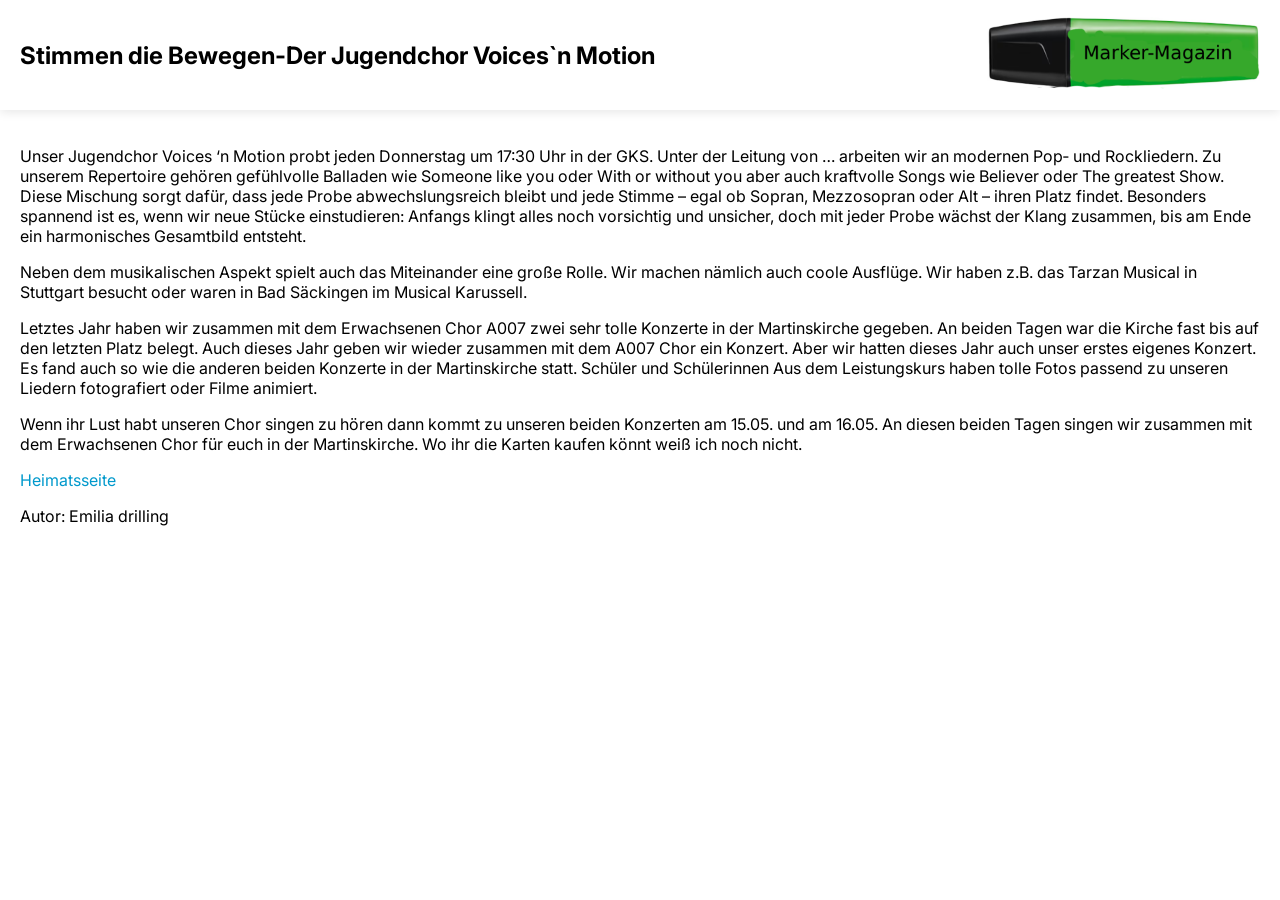
<file: stimmendiebewegen.html>
<!DOCTYPE html>
<html lang="de">
<head>
    <link href="https://fonts.googleapis.com/css2?family=Inter:wght@300;400;600&display=swap" rel="stylesheet">
    <meta charset="UTF-8">
    <meta http-equiv="X-UA-Compatible" content="IE=edge">
    <meta name="viewport" content="width=device-width, initial-scale=1.0">
    <title>Stimmen die bewegen</title>
    <link rel="stylesheet" href="Markermayo.css">
</head>

<body>

    <header>
        <h1>Stimmen die Bewegen-Der Jugendchor Voices`n Motion</h1>
        <img src="STABILO (2).jfif" alt="Marker-Magazin Logo" class="logo">
    </header>

    <main>
        <p>Unser Jugendchor Voices ‘n Motion probt jeden Donnerstag um 17:30 Uhr in der GKS. Unter der Leitung von … arbeiten wir an modernen Pop‑ und Rockliedern. Zu unserem Repertoire gehören gefühlvolle Balladen wie Someone like you oder With or without you aber auch kraftvolle Songs wie Believer oder The greatest Show. Diese Mischung sorgt dafür, dass jede Probe abwechslungsreich bleibt und jede Stimme – egal ob Sopran, Mezzosopran oder Alt – ihren Platz findet. Besonders spannend ist es, wenn wir neue Stücke einstudieren: Anfangs klingt alles noch vorsichtig und unsicher, doch mit jeder Probe wächst der Klang zusammen, bis am Ende ein harmonisches Gesamtbild entsteht.</p>
        <p>Neben dem musikalischen Aspekt spielt auch das Miteinander eine große Rolle. Wir machen nämlich auch coole Ausflüge. Wir haben z.B. das Tarzan Musical in Stuttgart besucht oder waren in Bad Säckingen im Musical Karussell.</p>
        <p>Letztes Jahr haben wir zusammen mit dem Erwachsenen Chor A007 zwei sehr tolle Konzerte in der Martinskirche gegeben. An beiden Tagen war die Kirche fast bis auf den letzten Platz belegt. Auch dieses Jahr geben wir wieder zusammen mit dem A007 Chor ein Konzert. Aber wir hatten dieses Jahr auch unser erstes eigenes Konzert. Es fand auch so wie die anderen beiden Konzerte in der Martinskirche statt. Schüler und Schülerinnen Aus dem Leistungskurs haben tolle Fotos passend zu unseren Liedern fotografiert oder Filme animiert. </p>
        <p>Wenn ihr Lust habt unseren Chor singen zu hören dann kommt zu unseren beiden Konzerten am 15.05. und am 16.05. An diesen beiden Tagen singen wir zusammen mit dem Erwachsenen Chor für euch in der Martinskirche. Wo ihr die Karten kaufen könnt weiß ich noch nicht.</p>
        

        <p><a href = "Marker-Magazin.html"> Heimatsseite</a></p>
        <p>Autor: Emilia drilling</p>
    </main>

</body>
</html>
</file>
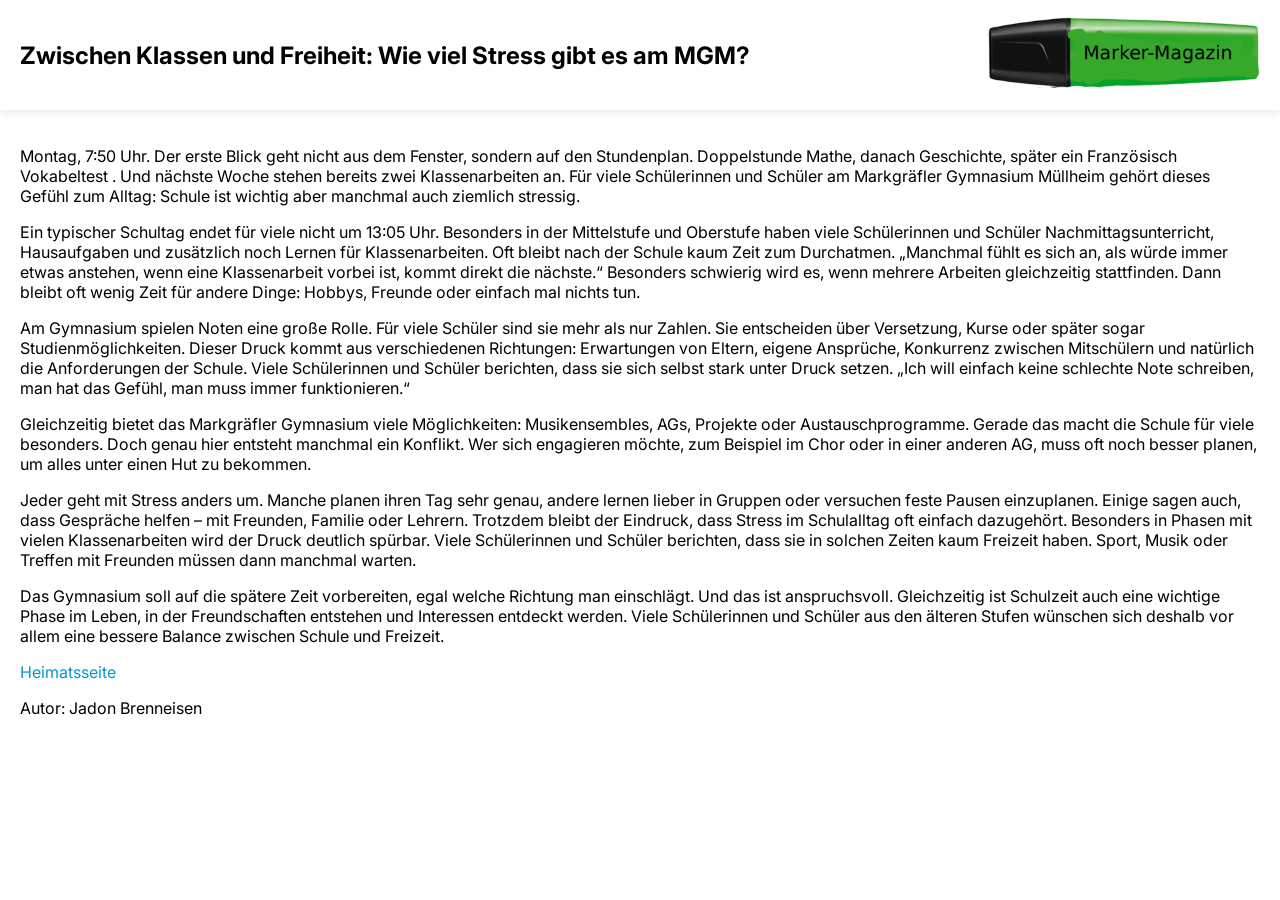
<file: Stressammgm.html>
<!DOCTYPE html>
<html lang="de">
<head>
    <link href="https://fonts.googleapis.com/css2?family=Inter:wght@300;400;600&display=swap" rel="stylesheet">
    <meta charset="UTF-8">
    <meta http-equiv="X-UA-Compatible" content="IE=edge">
    <meta name="viewport" content="width=device-width, initial-scale=1.0">
    <title>Stress am MGM</title>
    <link rel="stylesheet" href="Markermayo.css">
</head>

<body>

    <header>
        <h1>Zwischen Klassen und Freiheit: Wie viel Stress gibt es am MGM?</h1>
        <img src="STABILO (2).jfif" alt="Marker-Magazin Logo" class="logo">
    </header>

    <main>
        <p>Montag, 7:50 Uhr. Der erste Blick geht nicht aus dem Fenster, sondern auf den Stundenplan.
            Doppelstunde Mathe, danach Geschichte, später ein Französisch Vokabeltest . Und nächste
            Woche stehen bereits zwei Klassenarbeiten an. Für viele Schülerinnen und Schüler am
            Markgräfler Gymnasium Müllheim gehört dieses Gefühl zum Alltag: Schule ist wichtig aber
            manchmal auch ziemlich stressig.</p>
        <p>Ein typischer Schultag endet für viele nicht um 13:05 Uhr. Besonders in der Mittelstufe und
            Oberstufe haben viele Schülerinnen und Schüler Nachmittagsunterricht, Hausaufgaben und
            zusätzlich noch Lernen für Klassenarbeiten. Oft bleibt nach der Schule kaum Zeit zum
            Durchatmen. „Manchmal fühlt es sich an, als würde immer etwas anstehen, wenn eine
            Klassenarbeit vorbei ist, kommt direkt die nächste.“ Besonders schwierig wird es, wenn
            mehrere Arbeiten gleichzeitig stattfinden. Dann bleibt oft wenig Zeit für andere Dinge:
            Hobbys, Freunde oder einfach mal nichts tun.</p>
        <p>Am Gymnasium spielen Noten eine große Rolle. Für viele Schüler sind sie mehr als nur
            Zahlen. Sie entscheiden über Versetzung, Kurse oder später sogar Studienmöglichkeiten.
            Dieser Druck kommt aus verschiedenen Richtungen: Erwartungen von Eltern, eigene
            Ansprüche, Konkurrenz zwischen Mitschülern und natürlich die Anforderungen der Schule.
            Viele Schülerinnen und Schüler berichten, dass sie sich selbst stark unter Druck setzen. „Ich
            will einfach keine schlechte Note schreiben, man hat das Gefühl, man muss immer
            funktionieren.“</p>
        <p>Gleichzeitig bietet das Markgräfler Gymnasium viele Möglichkeiten: Musikensembles, AGs,
            Projekte oder Austauschprogramme. Gerade das macht die Schule für viele besonders. Doch
            genau hier entsteht manchmal ein Konflikt. Wer sich engagieren möchte, zum Beispiel im
            Chor oder in einer anderen AG, muss oft noch besser planen, um alles unter einen Hut zu
            bekommen.</p>
        <p>Jeder geht mit Stress anders um. Manche planen ihren Tag sehr genau, andere lernen lieber
            in Gruppen oder versuchen feste Pausen einzuplanen. Einige sagen auch, dass Gespräche
            helfen – mit Freunden, Familie oder Lehrern. Trotzdem bleibt der Eindruck, dass Stress im
            Schulalltag oft einfach dazugehört. Besonders in Phasen mit vielen Klassenarbeiten wird der
            Druck deutlich spürbar. Viele Schülerinnen und Schüler berichten, dass sie in solchen Zeiten
            kaum Freizeit haben. Sport, Musik oder Treffen mit Freunden müssen dann manchmal
            warten.</p>
        <p>Das Gymnasium soll auf die spätere Zeit vorbereiten, egal welche Richtung man einschlägt.
            Und das ist anspruchsvoll. Gleichzeitig ist Schulzeit auch eine wichtige Phase im Leben, in
            der Freundschaften entstehen und Interessen entdeckt werden. Viele Schülerinnen und
            Schüler aus den älteren Stufen wünschen sich deshalb vor allem eine bessere Balance
            zwischen Schule und Freizeit.</p>

        <p><a href = "Marker-Magazin.html"> Heimatsseite</a></p>
        <p>Autor: Jadon Brenneisen</p>
    </main>

</body>
</html>
</file>
<file: Markermayo.css>
body {
    font-family: inter, sans-serif;
    margin: 0;
    padding: 0;
    background-color: #ffffff;
}

header {
    display: flex;
    justify-content: space-between;            
    align-items: center;      
    flex-wrap: wrap;        
    background: white;
    padding: 20px 20px;
    box-shadow: 0 2px 10px rgba(0,0,0,0.1);
    position: sticky;
    top: 0;
    z-index: 100;
}

.logo {
    height: 75px;
    width: auto;
    margin-top: -5px;
    margin-left: px;
    display: block;

}
header h1 {
    margin: 0;
    font-size: 24px;
}

main {
    padding: 20px;
}

footer {
    background-color: #000000;
    color: #fff;
    padding: 10px;
    text-align: center;
    position: fixed;
    bottom: 0;
    width: 100%;
}

a {
    color: #0099cc;
    text-decoration: none;
}

a:hover {
    text-decoration: underline;
}
.roundBox {
    border: 3px solid darkgray;
    color: darkgray;
    background-color: none;
    padding: 5px;
    border-radius: 5px;
    border-width: 3px;
    margin: 10px;
}
.roundBox:hover {
    cursor: pointer;
    background-color: darkgray;
    color: white;
}
.side-image {
    max-width: 100%;
    height: auto;
    display: inline-block;
    margin: 20px auto;
}


.background {
  width: 100vw;
  height: 100vh;
  background-image: url("your-image.jpg");
  background-size: cover;
  background-position: center;
  background-repeat: no-repeat;
}
</file>
